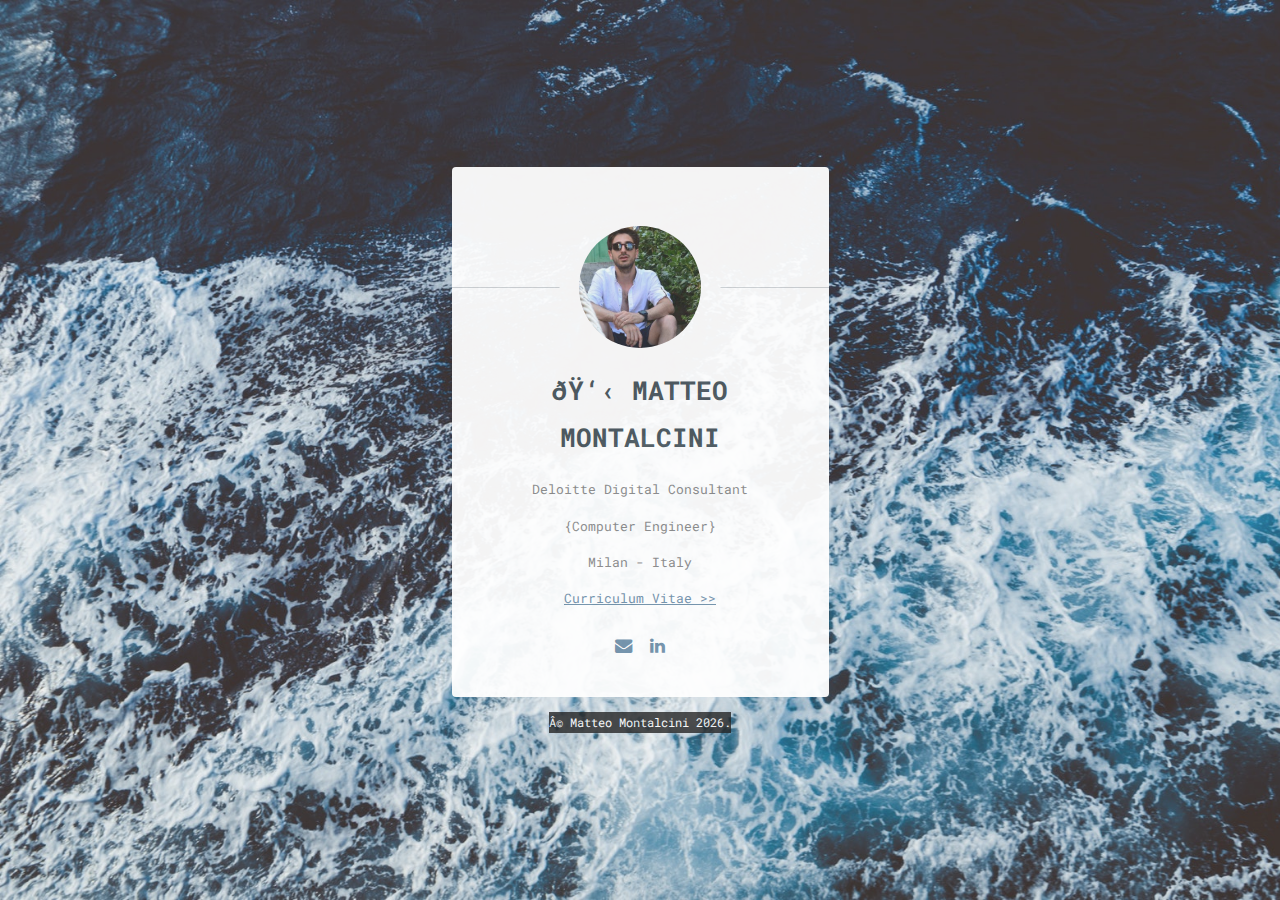
<file: index.html>
<!DOCTYPE html>
<html>
<head>
    <title>Matteo Montalcini</title>
    <meta http-equiv="Content-type" charset="text/html; utf-8">
    <link rel="stylesheet" href="css/main.css">
    <meta name="viewport" content="width=device-width, initial-scale=1, user-scalable=no">
    <meta name="keywords" content="matteo montalcini, minimal, front end development, computer engineer, consultant, manager">
    <meta name="description" content="Deloitte Digital Consultant, Computer Engineer, Milan">
    <meta property="og:title" content="Matteo Montalcini">
    <meta property="og:description" content="Deloitte Digital Consultant, Computer Engineer, Milan">
    <meta property="og:type" content="website">
    <meta property="og:image" content="https://matteomontalcini.github.io/img/open-graph-default.png">    
    <link href="https://fonts.googleapis.com/css?family=Roboto+Mono" rel="stylesheet">
    <link rel="stylesheet" href="https://stackpath.bootstrapcdn.com/font-awesome/4.7.0/css/font-awesome.min.css">
    <link rel="icon" type="image/png" href="img/pc-favicon.png"/>  
</head>
    <body class="is-preload">
        <div id="wrapper">
            <section id="main">
                <header class="panel">
                    <span class="avatar"><img src="img/avatar.jpg" alt="matteo montalcini"></span>
                    <h1 class="black">👋 MATTEO MONTALCINI</h1>
                    <p>Deloitte Digital Consultant</p>
                    <p>{Computer Engineer}</p>
                    <p>Milan - Italy</p>
                    <a href="curriculumvitae.html">Curriculum Vitae &gt;&gt;</a>
                </header>
                <footer class="panel">
                    <br>
                    <ul>
                        <li><a href="mailto:matteo.montalcini@gmail.com" class="fa fa-envelope fa-lg fa-spin"></a></li>
                        <li><a href="https://it.linkedin.com/in/matteo-montalcini-0b4803b4" target="_blank" class="fa fa-linkedin fa-lg fa-pulse"></a></li>
                    </ul>
                </footer>
            </section>
            <footer id="footer">
                <p class="copyright">© Matteo Montalcini <script type="text/javascript">document.write(new Date().getFullYear());</script>.</p>
            </footer>
        </div>
        <script src="js/jquery.min.js"></script>
        <script src="js/main.js"></script>
    </body>
</html>
</file>
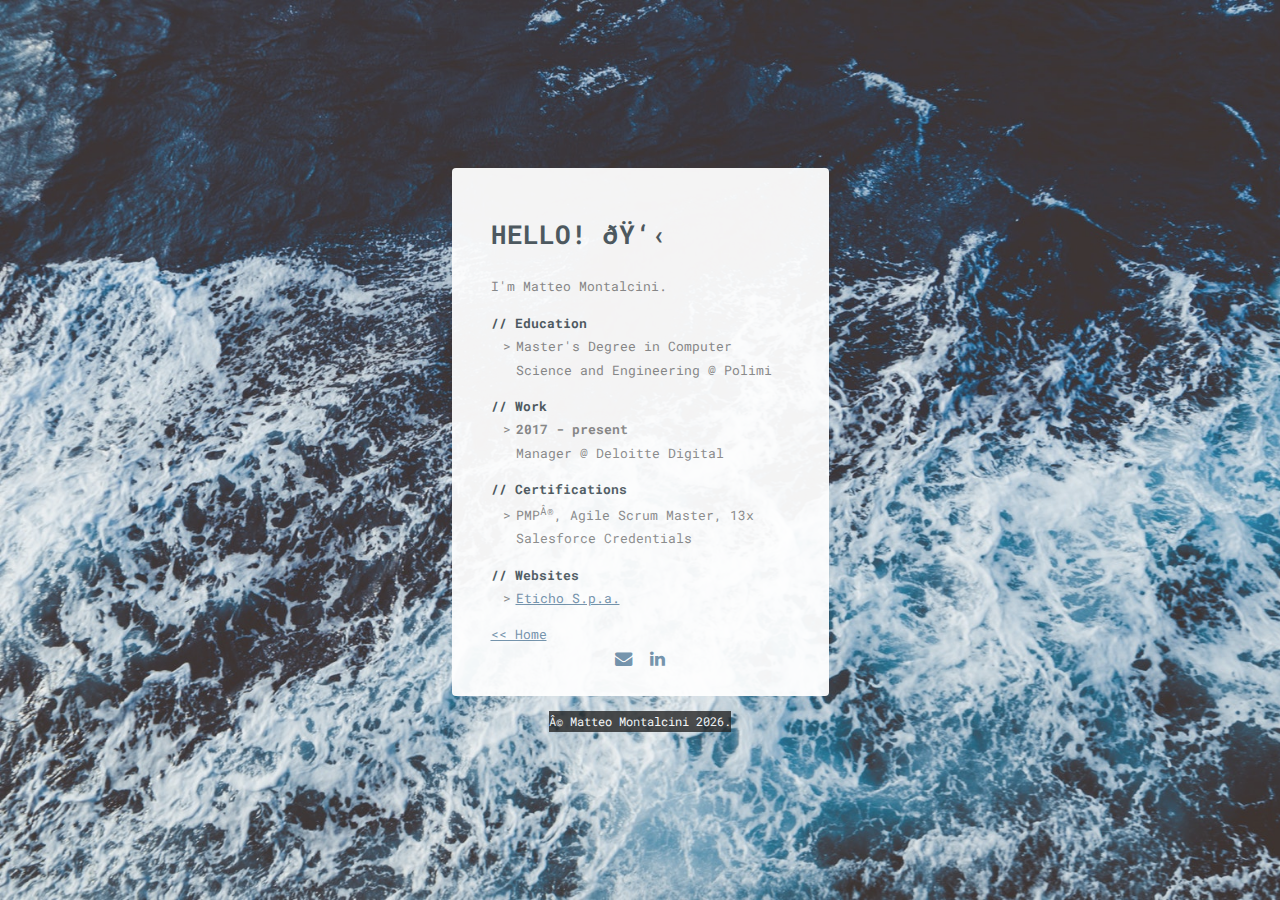
<file: curriculumvitae.html>
<!DOCTYPE html>
<html>
<head>
    <title>Matteo Montalcini</title>
    <meta name="robots" content="noindex">
    <meta http-equiv="Content-type" charset="text/html; utf-8">
    <link rel="stylesheet" href="css/main.css">
    <meta name="viewport" content="width=device-width, initial-scale=1, user-scalable=no">
    <meta name="keywords" content="matteo montalcini, minimal, front end development, computer engineer, consultant, manager">
    <meta name="description" content="Deloitte Digital Consultant, Computer Engineer, Milan">
    <meta property="og:title" content="Matteo Montalcini">
    <meta property="og:description" content="Deloitte Digital Consultant, Computer Engineer, Milan">
    <meta property="og:type" content="website">
    <meta property="og:image" content="https://matteomontalcini.github.io/img/open-graph-default.png">    
    <link href="https://fonts.googleapis.com/css?family=Roboto+Mono" rel="stylesheet">
    <link rel="stylesheet" href="https://stackpath.bootstrapcdn.com/font-awesome/4.7.0/css/font-awesome.min.css">
    <link rel="icon" type="image/png" href="img/pc-favicon.png"/>  
</head>
    <body class="is-preload">
        <div id="wrapper">
            <section id="main" class="cv">
                <header class="panel left">
                    <h1 class="left black">HELLO! 👋</h1>
                    <p>I'm Matteo Montalcini.</p>
                    <b class="left black">// Education</b>
                    <ul>
                        <li>
                            Master's Degree in Computer Science and Engineering @ Polimi
                        </li>
                    </ul>
                    <b class="left black">// Work</b>
                    <ul>
                        <li>
                            <b>2017 - present</b><br>
                            Manager @ Deloitte Digital
                        </li>
                    </ul>
                    <b class="left black">// Certifications</b>
                    <ul>
                        <li>
                            PMP<sup>®</sup>, Agile Scrum Master, 13x Salesforce Credentials
                        </li>
                    </ul>
                    <b class="left black">// Websites</b>
                    <ul>
                        <li>
                            <a href="https://www.eticho.it/" target="_blank">Eticho S.p.a.</a>
                        </li>
                    </ul>
                    <a href="index.html">&lt;&lt; Home</a>
                </header>
                <footer class="panel">
                    <ul>
                        <li><a href="mailto:matteo.montalcini@gmail.com" class="fa fa-envelope fa-lg fa-spin"></a></li>
                        <li><a href="https://it.linkedin.com/in/matteo-montalcini-0b4803b4" target="_blank" class="fa fa-linkedin fa-lg fa-pulse"></a></li>
                    </ul>
                </footer>
            </section>
            <footer id="footer">
                <p class="copyright">© Matteo Montalcini <script type="text/javascript">document.write(new Date().getFullYear());</script>.</p>
            </footer>
        </div>
        <script src="js/jquery.min.js"></script>
        <script src="js/main.js"></script>
    </body>
</html>
</file>
<file: css/main.css>
body, html {
    height: 100%;
    margin: 0px 0px 0px 0px;
    font: 400 13px/1.8 'Roboto Mono', monospace;
    color: #777;
}

h1 {
    text-align: center;
}


.black {
    color:#313f47;
}

#wrapper {
    flex-direction: column;
    background-image: url("../img/sea.jpg");
    opacity: 0.85;
    background-size: cover;
    height: 100%;
    display: -webkit-flex;
    align-items: center;
    min-height: 100%;
    justify-content: center;
    -moz-transition: opacity 1s ease-in-out;
    -webkit-transition: opacity 1s ease-in-out;
    -ms-transition: opacity 1s ease-in-out;
    transition: opacity 1s ease-in-out;
}

#main {
    padding: 4.5em 3em 3em 3em ;
    background: #ffffff;
    border-radius: 4px;
    cursor: default;
    max-width: 100%;
    opacity: 0.95;
    position: relative;
    text-align: center;
    width: 23em;
}

#main.cv {
    padding: 2em 3em 2em 3em ;
}

#main .avatar img {
    display: block;
    margin: 0 auto;
    border-radius: 100%;
    box-shadow: 0 0 0 1.5em #ffffff;
    max-height: 122px;
}

#main .avatar:before {
    content: '';
    display: block;
    position: absolute;
    top: 50%;
    left: -3em;
    width: calc(100% + 6em);
    height: 1px;
    z-index: -1;
    background: #c8cccf;
}

#main .avatar {
    position: relative;
    display: block;
    margin-bottom: 1.5em;
}

#main .left {
    text-align: left;
}

p a {
    color: #0000FF;
}

footer ul {
    list-style: none;
    margin: 0;
    padding: 0;
}

footer ul li {
    display: inline;
    padding: 5px;
    color: #c8cccf;
}

a {
    text-decoration: none;
    color: #5b809d;
}

@media screen and (max-width: 390px) {

    #main {
        width: 20em;
    }

    header h1 {
        font-size: 1.3em;
    }

}

@media screen and (max-width: 330px) {

    html, body {
        min-width: 320px;
    }

    #main {
        width: 18em;
    }

}

@media screen and (max-height: 580px) {

    html, body {
        min-height: 568px;
    }

}

#footer {padding-top: 15px;}

#footer .copyright {
    margin: 0;
    padding: 0;
    font-size: 0.9em;
    color: white;
    opacity: 0.8;
    background-color: black;
}

body.is-preload #wrapper {
    opacity: 0;
}

section header a {
    color: #5b809d; 
    text-decoration: underline;
    padding-top: 5px;
    padding-bottom: 10px;
}

header ul {
    margin-top: 0px;
    padding-left: 20px;
    list-style-type: '>';
}

header ul li {
    padding-left: 5px;
}
</file>
